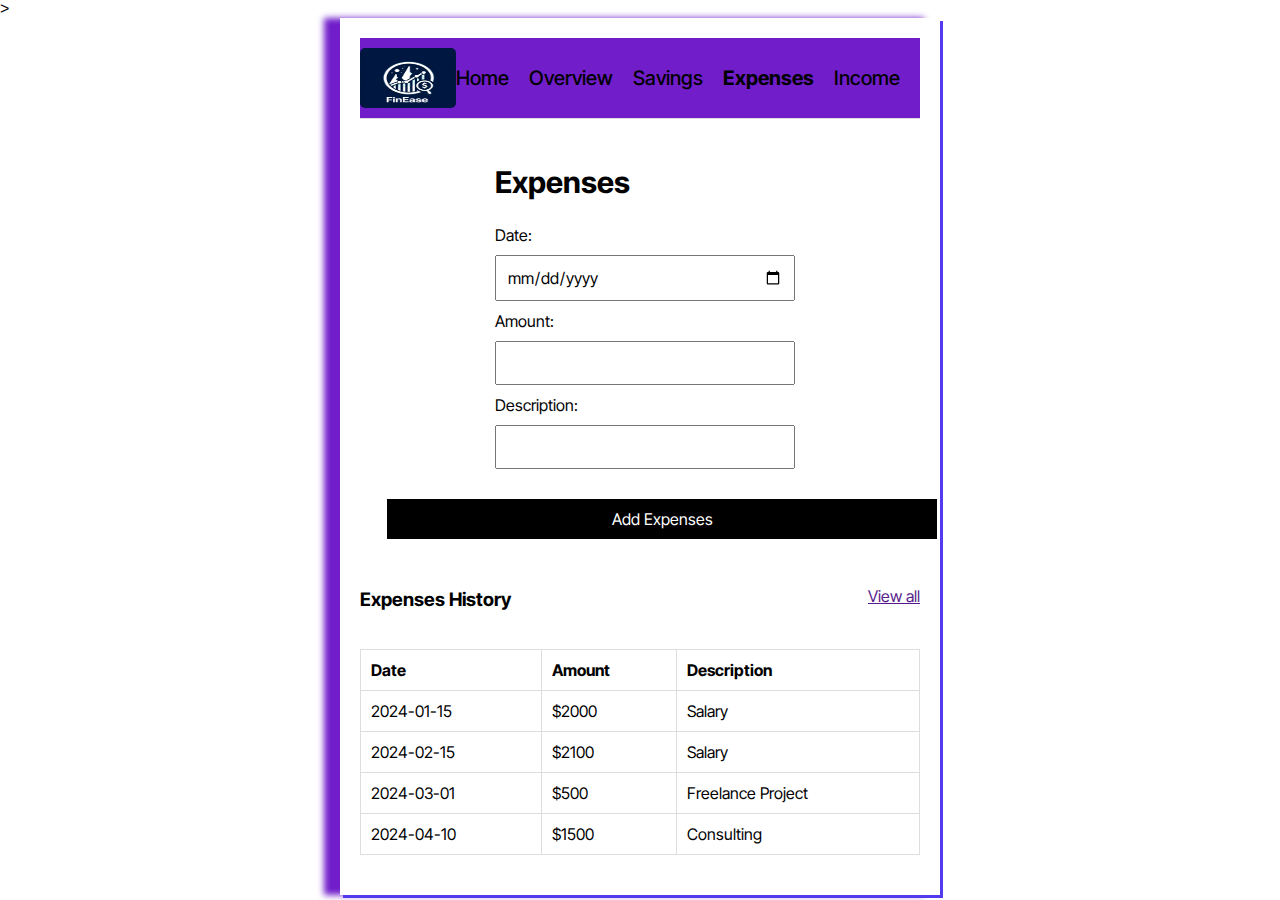
<file: expense.html>
<!DOCTYPE html>
<html lang="en">

<head>
    <meta charset="UTF-8">
    <meta name="viewport" content="width=device-width, initial-scale=1.0">
    <title>Finance Tracker - Income</title>
    <style>
        @import url('https://fonts.googleapis.com/css2?family=Inter+Tight:ital,wght@0,100..900;1,100..900&display=swap');
* {
    font-family: "Inter Tight", sans-serif;
    box-sizing: border-box;
    transition:0.4s ease-in-out;
}
        body {
            font-family: Arial, sans-serif;
            margin: 0;
            padding: 0;
            background-image: url("https://img.freepik.com/free-vector/gradient-glassmorphism-background_52683-86366.jpg");
            background-repeat: no-repeat;
            background-size: cover; 
            background-position: center; 
        }

        .container {
            max-width: 600px;
            margin: 0 auto;
            padding: 20px;
            background-color: transparent;
            box-shadow: 0 0 10px rgba(0, 0, 0, 0.1);
            box-shadow: 3px 3px rgb(82, 58, 239), -1em 0 .4em rgb(113, 30, 202);
        }

        .container img {
            width: 100px;
            height: 60px;
            border-radius: 5px;
        }

        header {
            display: flex;
            justify-content: space-between;
            align-items: center;
            padding: 10px 0;
            border-bottom: 1px solid #ddd;
            background-color: rgb(113, 30, 202);
        }

        header h1 {
            margin: 0;
        }

        nav ul {
            list-style: none;
            padding: 0;
            margin: 0;
            display: flex;
        }

        nav ul li {
            margin-right: 20px;
        }

        nav ul li a {
            text-decoration: none;
            color: black;
            font-size: 20px;
            font-weight: 500;
        }

        nav ul li a.active {
            font-weight: bold;
            color: black;
        }

        main {
            padding: 20px 0;
        }

        .upper-part {
            margin-left: 135px;
        }

        .upper-part h2{
            color: black;
            font-size: 30px;
        }

        #expenses-section {
            margin-top: 20px;
            text-align: center;
        }

        #expenses-section h2 {
            margin-bottom: 20px;
        }

        #expenses-form {
            display: grid;
            grid-template-columns: 1fr 1fr;
            gap: 10px;
        }

        #expenses-form label {
            grid-column: 1 / span 2;
        }

        #expenses-form input{
            padding: 10px;
            font-size: 1em;
            width: 300px;
        }

        .expenses-section button {
            grid-column: 1 / span 2;
            background-color: black;
            color: #fff;
            border: none;
            cursor: pointer;
            margin-top: 30px;
            margin-bottom: 30px;
            padding: 10px;
            font-size: 1em;
            width: 550px;
            margin-left: 27px;
        }

        .expenses-section button:hover {
            background-color: #0056b3;
        }

        .history{
            display: flex;
            justify-content: space-between;
            margin-bottom:5px;
        }

        .history a{
            margin-top: 17px;
        }


        table {
            width: 100%;
            border-collapse: collapse;
            margin-top: 20px;
        }

        table,
        th,
        td {
            border: 1px solid #ddd;
        }

        table th,
        table td {
            padding: 10px;
            text-align: left;
        }
        
        footer {
            text-align: center;
            padding: 10px 0;
            border-top: 1px solid #ddd;
            margin-top: 20px;
        }

        footer p {
            margin: 0;
        }
    </style>>
</head>

<body>
    <div class="container">
        <header>
            <img src="./images/1721151218625.png" alt="FinEase">
            <nav>
                <ul>
                    <li><a href="./index.html">Home</a></li>
                    <li><a href="./overview.html">Overview</a></li>
                    
                    <li><a href="./saving.html">Savings</a></li>
                    <li><a href="./expenses.html" class="active">Expenses</a></li>
                    <li><a href="./income.html">Income</a></li>
                </ul>
            </nav>
        </header>

        <main>
            <section class="expenses-section">
                <div class="upper-part">
                    <h2>Expenses</h2>
                    <form id="expenses-form">
                        <label for="expenses-date">Date:</label>
                        <input type="date" id="expenses-date" name="date" required>

                        <label for="expenses-amount">Amount:</label>
                        <input type="number" id="expenses-amount" name="amount" required>

                        <label for="expenses-description">Description:</label>
                        <input type="text" id="expenses-description" name="description" required>
                    </form>
                </div>
                <button type="submit">Add Expenses</button>
                <div class="history">
                    <h3>Expenses History</h3>
                    <a href="">View all</a>
                </div>
                <table id="expenses-table">
                    <thead>
                        <tr>
                            <th>Date</th>
                            <th>Amount</th>
                            <th>Description</th>
                        </tr>
                    </thead>
                    <tbody>
                        <tr>
                            <td>2024-01-15</td>
                            <td>$2000</td>
                            <td>Salary</td>
                        </tr>
                        <tr>
                            <td>2024-02-15</td>
                            <td>$2100</td>
                            <td>Salary</td>
                        </tr>
                        <tr>
                            <td>2024-03-01</td>
                            <td>$500</td>
                            <td>Freelance Project</td>
                        </tr>
                        <tr>
                            <td>2024-04-10</td>
                            <td>$1500</td>
                            <td>Consulting</td>
                        </tr>
                    </tbody>
                </table>
            </section>
        </main>

        
    </div>

</body>

</html>
</file>
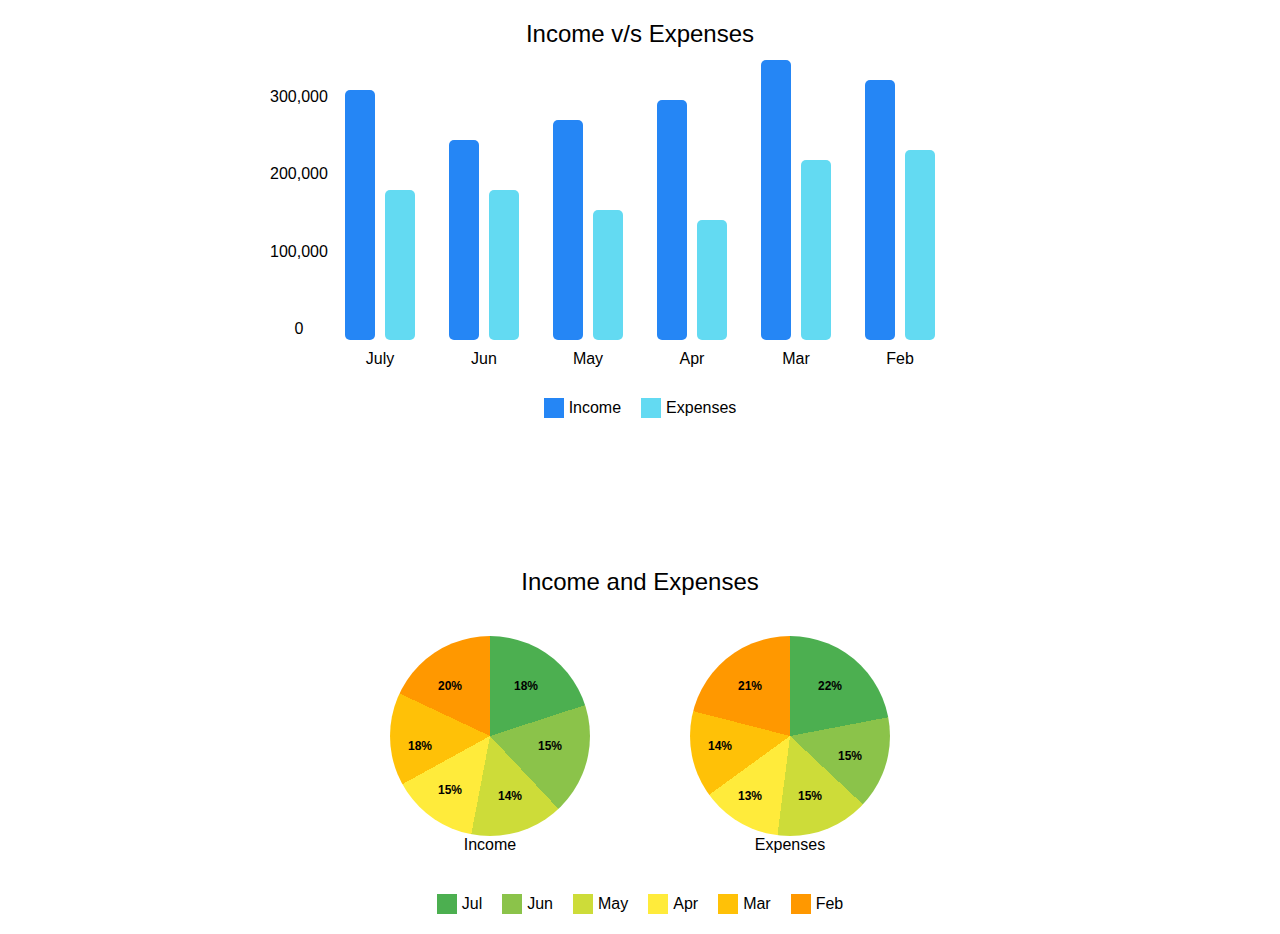
<file: Graph.html>
<!DOCTYPE html>
<html lang="en">
<head>
    <meta charset="UTF-8">
    <meta name="viewport" content="width=device-width, initial-scale=1.0">
    <title>Income vs Expenses Chart</title>
    <style>
        body {
            font-family: Arial, sans-serif;
            display: flex;
            flex-direction: column;
            align-items: center;
            margin: 0;
            padding: 20px;
        }
        .chart-container {
            width: 600px;
            margin: 0 auto;
            text-align: center;
            margin-bottom: 150px;
        }
        .chart-title {
            font-size: 24px;
            margin-bottom: 20px;
        }
        .chart {
            position: relative;
        }
        .bar-chart {
            display: flex;
            justify-content: space-between;
            align-items: flex-end;
            height: 300px;
            /* border-left: 2px solid #000;
            border-bottom: 2px solid #000; */
            padding-bottom: 10px;
            position: relative;
        }
        .bar-group {
            display: flex;
            flex-direction: column;
            align-items: center;
            width: 80px;
        }
        .bar {
            display: flex;
            justify-content: space-around;
            align-items: flex-end;
            width: 100%;
            height: 100%;
        }
        .bar div {
            width: 30px;
        }
        .income {
            background-color: rgb(37, 134, 245);
            border-radius: 5px;
        }
        .expenses {
            background-color: rgb(99, 218, 242);
            border-radius: 5px;
        }
        .income:hover{
            transform: scale(1.1);
        }
        .expenses:hover{
            transform: scale(1.1);
        }
        .bar-label {
            margin-top: 10px;
            
        }
        .y-axis-labels {
            position: absolute;
            left: -70px;
            bottom: 10px;
            display: flex;
            flex-direction: column;
            justify-content: space-around;
            height: 100%;
        }
        .y-axis-labels div {
            margin-right: 5px;
        }
        .legend-bar {
            display: flex;
            justify-content: center;
            margin-top: 20px;
        }
        .legend-bar div {
            display: flex;
            align-items: center;
            margin: 0 10px;
        }
        .legend-bar div span {
            display: inline-block;
            width: 20px;
            height: 20px;
            margin-right: 5px;
        }
        .income-legend {
            background-color: rgb(37, 134, 245);
        }
        .expenses-legend {
            background-color: rgb(99, 218, 242);
        }

        .chart-title {
            font-size: 24px;
            margin-bottom: 20px;
        }
       
        .pie-charts {
            display: flex;
            justify-content: space-around;
            flex-wrap: wrap;
            gap: 60px;
        }
        .pie-chart-container {
            display: flex;
            flex-direction: column;
            align-items: center;
            margin: 20px;
            position: relative;
        }
        .pie-chart {
            width: 200px;
            height: 200px;
            border-radius: 50%;
            position: relative;
        }
        .percentage-label {
            position: absolute;
            font-size: 12px;
            font-weight: bold;
            color: black;
            transform: translate(-50%, -50%);
        }
        .legend {
            display: flex;
            justify-content: center;
            margin-top: 20px;
            flex-wrap: wrap;
        }
        .legend div {
            display: flex;
            align-items: center;
            margin: 0 10px;
        }
        .legend div span {
            display: inline-block;
            width: 20px;
            height: 20px;
            margin-right: 5px;
        }
        
        .jul { background-color: #4CAF50; }
        .jun { background-color: #8BC34A; }
        .may { background-color: #CDDC39; }
        .apr { background-color: #FFEB3B; }
        .mar { background-color: #FFC107; }
        .feb { background-color: #FF9800; }
        
    </style>
</head>
<body>
    <div class="chart-container">
        <div class="chart-title">Income v/s Expenses</div>
        <div class="chart">
            <div class="y-axis-labels">
                <div>300,000</div>
                <div>200,000</div>
                <div>100,000</div>
                <div>0</div>
            </div>
            <div class="bar-chart">
                <div class="bar-group">
                    <div class="bar">
                        <div class="income" style="height: 250px;"></div>
                        <div class="expenses" style="height: 150px;"></div>
                    </div>
                    <div class="bar-label">July</div>
                </div>
                <div class="bar-group">
                    <div class="bar">
                        <div class="income" style="height: 200px;"></div>
                        <div class="expenses" style="height: 150px;"></div>
                    </div>
                    <div class="bar-label">Jun</div>
                </div>
                <div class="bar-group">
                    <div class="bar">
                        <div class="income" style="height: 220px;"></div>
                        <div class="expenses" style="height: 130px;"></div>
                    </div>
                    <div class="bar-label">May</div>
                </div>
                <div class="bar-group">
                    <div class="bar">
                        <div class="income" style="height: 240px;"></div>
                        <div class="expenses" style="height: 120px;"></div>
                    </div>
                    <div class="bar-label">Apr</div>
                </div>
                <div class="bar-group">
                    <div class="bar">
                        <div class="income" style="height: 280px;"></div>
                        <div class="expenses" style="height: 180px;"></div>
                    </div>
                    <div class="bar-label">Mar</div>
                </div>
                <div class="bar-group">
                    <div class="bar">
                        <div class="income" style="height: 260px;"></div>
                        <div class="expenses" style="height: 190px;"></div>
                    </div>
                    <div class="bar-label">Feb</div>
                </div>
            </div>
        </div>
        <div class="legend-bar">
            <div><span class="income-legend"></span>Income</div>
            <div><span class="expenses-legend"></span>Expenses</div>
        </div>
    </div>
    <div class="chart-title">Income and Expenses</div>
    <div class="pie-charts">
        <!-- Income Pie Chart -->
        <div class="pie-chart-container">
            <div class="pie-chart" style="background: conic-gradient(
                #4CAF50 0% 20%, 
                #8BC34A 20% 38%, 
                #CDDC39 38% 53%, 
                #FFEB3B 53% 67%, 
                #FFC107 67% 82%, 
                #FF9800 82% 100%
            );">
                <div class="percentage-label" style="top: 25%; left: 30%;">20%</div>
                <div class="percentage-label" style="top: 25%; left: 68%;">18%</div>
                <div class="percentage-label" style="top: 55%; left: 80%;">15%</div>
                <div class="percentage-label" style="top: 80%; left: 60%;">14%</div>
                <div class="percentage-label" style="top: 77%; left: 30%;">15%</div>
                <div class="percentage-label" style="top: 55%; left: 15%;">18%</div>
            </div>
            <div>Income</div>
        </div>
        <!-- Expenses Pie Chart -->
        <div class="pie-chart-container">
            <div class="pie-chart" style="background: conic-gradient(
                #4CAF50 0% 22%, 
                #8BC34A 22% 37%, 
                #CDDC39 37% 52%, 
                #FFEB3B 52% 65%, 
                #FFC107 65% 79%, 
                #FF9800 79% 100%
            );">
                <div class="percentage-label" style="top: 25%; left: 70%;">22%</div>
                <div class="percentage-label" style="top: 60%; left: 80%;">15%</div>
                <div class="percentage-label" style="top: 80%; left: 60%;">15%</div>
                <div class="percentage-label" style="top: 80%; left: 30%;">13%</div>
                <div class="percentage-label" style="top: 55%; left: 15%;">14%</div>
                <div class="percentage-label" style="top: 25%; left: 30%;">21%</div>
            </div>
            <div>Expenses</div>
        </div>
    </div>
    <div class="legend">
        <div><span class="jul"></span>Jul</div>
        <div><span class="jun"></span>Jun</div>
        <div><span class="may"></span>May</div>
        <div><span class="apr"></span>Apr</div>
        <div><span class="mar"></span>Mar</div>
        <div><span class="feb"></span>Feb</div>
    </div>
</body>
</html>
</file>
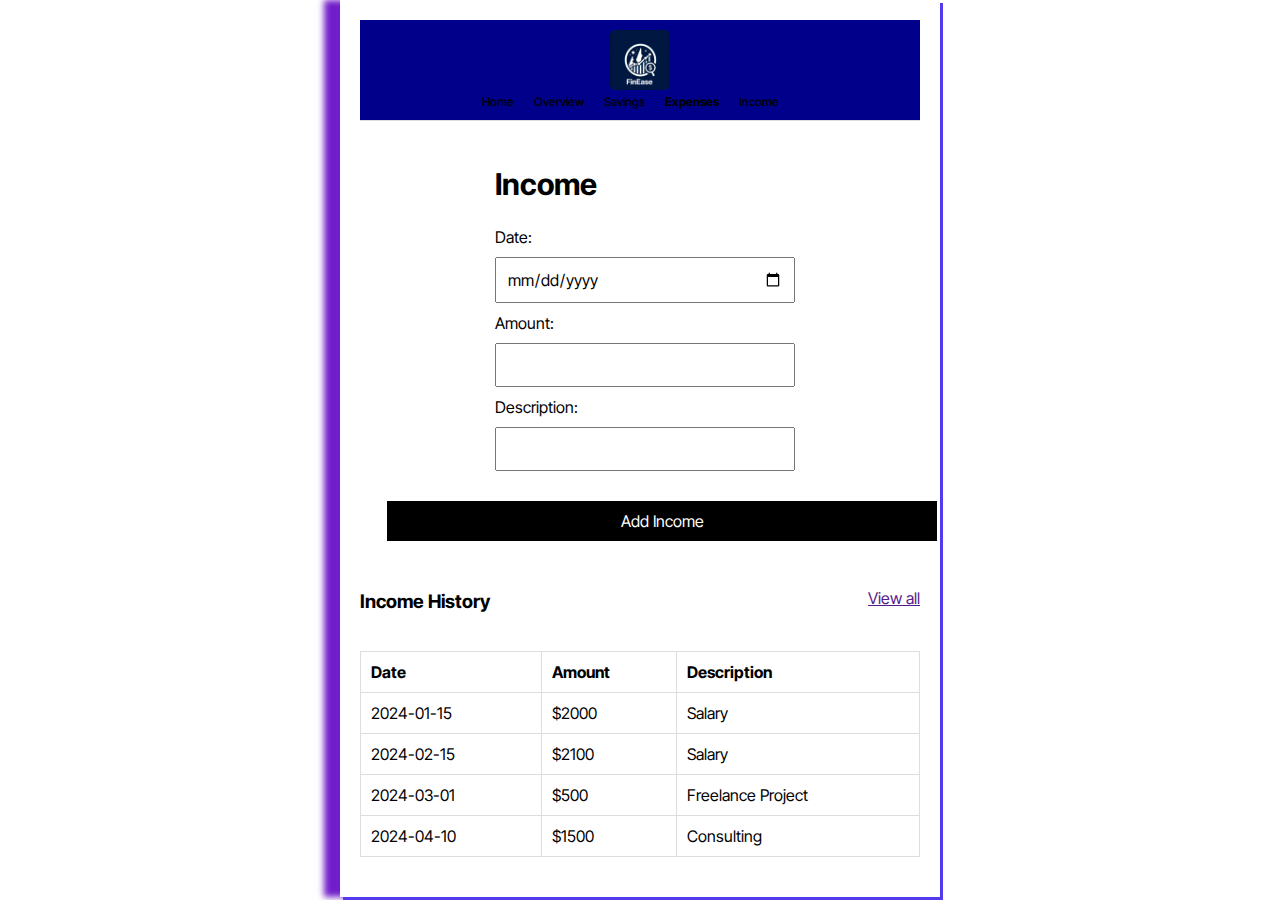
<file: income.html>
<!DOCTYPE html>
<html lang="en">

<head>
    <meta charset="UTF-8">
    <meta name="viewport" content="width=device-width, initial-scale=1.0">
    <title>Finance Tracker - Income</title>
    <style>
        @import url('https://fonts.googleapis.com/css2?family=Inter+Tight:ital,wght@0,100..900;1,100..900&display=swap');

        * {
            font-family: "Inter Tight", sans-serif;
            box-sizing: border-box;
            transition: 0.4s ease-in-out;
        }

        body {
            font-family: Arial, sans-serif;
            margin: 0;
            padding: 0;
            background-image: url("https://img.freepik.com/free-vector/gradient-glassmorphism-background_52683-86366.jpg");
            background-repeat: no-repeat;
            background-size: cover;
            background-position: center;
        }

        .container {
            max-width: 600px;
            margin: 0 auto;
            padding: 20px;
            background-color: transparent;
            box-shadow: 0 0 10px rgba(0, 0, 0, 0.1);
            box-shadow: 3px 3px rgb(82, 58, 239), -1em 0 .4em rgb(113, 30, 202);
        }

        .container img {
            height: 60px;
            border-radius: 5px;
        }

        header {
            display: flex;
            flex-direction: column;
            justify-content: space-between;
            align-items: center;
            padding: 10px ;
            border-bottom: 1px solid #ddd;
            background-color: darkblue;
            margin: 0;
        }

        header h1 {
            margin: 0;
        }

        nav ul {
            list-style: none;
            padding: 0;
            margin: 0;
            display: flex;
        }

        nav ul li {
            margin-right: 20px;
        }

        nav ul li a {
            text-decoration: none;
            color: black;
            font-size: 12px;
            font-weight: 500;
        }

        nav ul li a.active {
            font-weight: bold;
            color: black;
        }

        main {
            padding: 20px 0;
        }

        .upper-part {
            margin-left: 135px;
        }

        .upper-part h2 {
            color: black;
            font-size: 30px;
        }

        #income-section {
            margin-top: 20px;
            text-align: center;
        }

        #income-section h2 {
            margin-bottom: 20px;
        }

        #income-form {
            display: grid;
            grid-template-columns: 1fr 1fr;
            gap: 10px;
        }

        #income-form label {
            grid-column: 1 / span 2;
        }

        #income-form input {
            padding: 10px;
            font-size: 1em;
            width: 300px;
        }

        .income-section button {
            grid-column: 1 / span 2;
            background-color: black;
            color: #fff;
            border: none;
            cursor: pointer;
            margin-top: 30px;
            margin-bottom: 30px;
            padding: 10px;
            font-size: 1em;
            width: 550px;
            margin-left: 27px;
        }

        .income-section button:hover {
            background-color: #0056b3;
        }

        .history {
            display: flex;
            justify-content: space-between;
            margin-bottom: 5px;
        }

        .history a {
            margin-top: 17px;
        }


        table {
            width: 100%;
            border-collapse: collapse;
            margin-top: 20px;
        }

        table,
        th,
        td {
            border: 1px solid #ddd;
        }

        table th,
        table td {
            padding: 10px;
            text-align: left;
        }

        footer {
            text-align: center;
            padding: 10px 0;
            border-top: 1px solid #ddd;
            margin-top: 20px;
        }

        footer p {
            margin: 0;
        }
        @media (width <= 1200) {
            .container{
                overflow: scroll;
            }
            nav ul li a {
            text-decoration: none;
            color: black;
            font-size: 14px;
            font-weight: 500;
        }
            header{
                flex-direction: column;
                justify-content: center;
                align-items: center;
            }
            header img{
                display: block;
            }
        
            
        }
    </style>
</head>

<body>
    <div class="container">
        <header>
            <img src="./images/1721151218625.png" alt="FinEase">
            <nav>
                <ul>
                    <li><a href="./index.html">Home</a></li>
                    <li><a href="./overview.html">Overview</a></li>

                    <li><a href="./saving.html">Savings</a></li>
                    <li><a href="./expenses.html" class="active">Expenses</a></li>
                    <li><a href="./income.html">Income</a></li>
                </ul>
            </nav>
        </header>

        <main>
            <section class="income-section">
                <div class="upper-part">
                    <h2>Income</h2>
                    <form id="income-form">
                        <label for="income-date">Date:</label>
                        <input type="date" id="income-date" name="date" required>

                        <label for="income-amount">Amount:</label>
                        <input type="number" id="income-amount" name="amount" required>

                        <label for="income-description">Description:</label>
                        <input type="text" id="income-description" name="description" required>
                    </form>
                </div>
                <button type="submit">Add Income</button>
                <div class="history">
                    <h3>Income History</h3>
                    <a href="">View all</a>
                </div>
                <table id="income-table">
                    <thead>
                        <tr>
                            <th>Date</th>
                            <th>Amount</th>
                            <th>Description</th>
                        </tr>
                    </thead>
                    <tbody>
                        <tr>
                            <td>2024-01-15</td>
                            <td>$2000</td>
                            <td>Salary</td>
                        </tr>
                        <tr>
                            <td>2024-02-15</td>
                            <td>$2100</td>
                            <td>Salary</td>
                        </tr>
                        <tr>
                            <td>2024-03-01</td>
                            <td>$500</td>
                            <td>Freelance Project</td>
                        </tr>
                        <tr>
                            <td>2024-04-10</td>
                            <td>$1500</td>
                            <td>Consulting</td>
                        </tr>
                    </tbody>
                </table>
            </section>
        </main>


    </div>

</body>

</html>
</file>
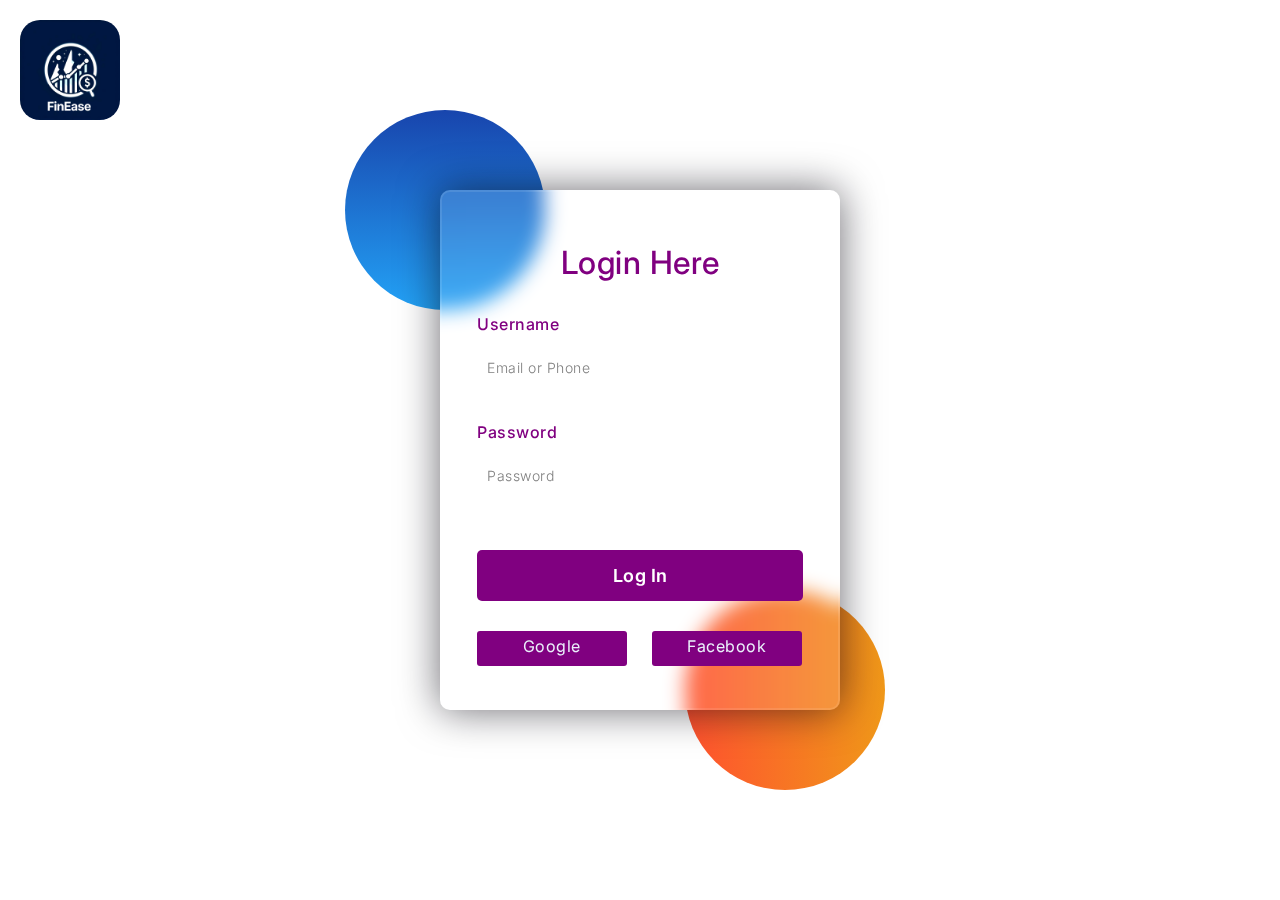
<file: login.html>
<!DOCTYPE html>
<html lang="en">

<head>
    <title>FinEasy | Login Form</title>
    <link rel="preconnect" href="https://fonts.googleapis.com">
    <link rel="preconnect" href="https://fonts.gstatic.com" crossorigin>
    <link href="https://fonts.googleapis.com/css2?family=Inter:wght@100..900&display=swap" rel="stylesheet">
    <style media="screen">
        *,
        *:before,
        *:after {
            padding: 0;
            margin: 0;
            box-sizing: border-box;
        }

        body {
            background-color: white;
        }

        .background {
            width: 430px;
            height: 520px;
            position: absolute;
            transform: translate(-50%, -50%);
            left: 50%;
            top: 50%;
        }

        .background .shape {
            height: 200px;
            width: 200px;
            position: absolute;
            border-radius: 50%;
        }

        .shape:first-child {
            background: linear-gradient(#1845ad,
                    #23a2f6);
            left: -80px;
            top: -80px;
        }

        .shape:last-child {
            background: linear-gradient(to right,
                    #ff512f,
                    #f09819);
            right: -30px;
            bottom: -80px;
        }

        form {
            height: 520px;
            width: 400px;
            background-color: rgba(255, 255, 255, 0.13);
            position: absolute;
            transform: translate(-50%, -50%);
            top: 50%;
            left: 50%;
            border-radius: 10px;
            backdrop-filter: blur(10px);
            border: 2px solid rgba(255, 255, 255, 0.1);
            box-shadow: 0 0 40px rgba(8, 7, 16, 0.6);
            padding: 50px 35px;
        }

        form * {
            font-family: 'Inter', sans-serif;
            color: purple;
            letter-spacing: 0.5px;
            outline: none;
            border: none;
        }

        form h3 {
            font-size: 32px;
            font-weight: 500;
            line-height: 42px;
            text-align: center;
        }

        label {
            display: block;
            margin-top: 30px;
            font-size: 16px;
            font-weight: 500;
        }

        input {
            display: block;
            height: 50px;
            width: 100%;
            background-color: rgba(255, 255, 255, 0.07);
            border-radius: 3px;
            padding: 0 10px;
            margin-top: 8px;
            font-size: 14px;
            font-weight: 300;
            color: black;
        }

        ::placeholder {
            color: #e5e5e5;
        }

        button {
            margin-top: 50px;
            width: 100%;
            background-color: purple;
            color: white;
            padding: 15px 0;
            font-size: 18px;
            font-weight: 600;
            border-radius: 5px;
            cursor: pointer;
        }

        .social {
            margin-top: 30px;
            display: flex;
        }

        .social div {
            background: red;
            width: 150px;
            border-radius: 3px;
            padding: 5px 10px 10px 5px;
            background-color: rgba(255, 255, 255, 0.27);
            color: #eaf0fb;
            text-align: center;
        }

        

        .social .fb {
            margin-left: 25px;
            background-color: purple;
        }

        .go {
            background-color: purple;
        }

        .social i {
            margin-right: 4px;
        }

        input::placeholder {
            color: grey;
        }

        a {
            text-decoration: none;
        }
    </style>
</head>

<body>
    <div>
        <img style="width: 100px; position: absolute; top: 20px; left: 20px; border-radius: 20px;"
            src="./images/1721151218625.png" alt="">
    </div>
    <div class="background">
        <div class="shape"></div>
        <div class="shape"></div>

    </div>
    <form>
        <h3>Login Here</h3>

        <label for="username">Username</label>
        <input type="text" placeholder="Email or Phone" id="username">

        <label for="password">Password</label>
        <input type="password" placeholder="Password" id="password">
            <a href="./overview.html">
            <button><a href="./overview.html" style="color: white;">
                Log In  </a>
            </button></a>
       
        <div class="social">
            <div class="go" style="background-color: purple;"><i class="fab fa-google"></i> Google</div>
            <div class="fb"><i class="fab fa-facebook"></i> Facebook</div>
        </div>
    </form>
</body>

</html>
</file>
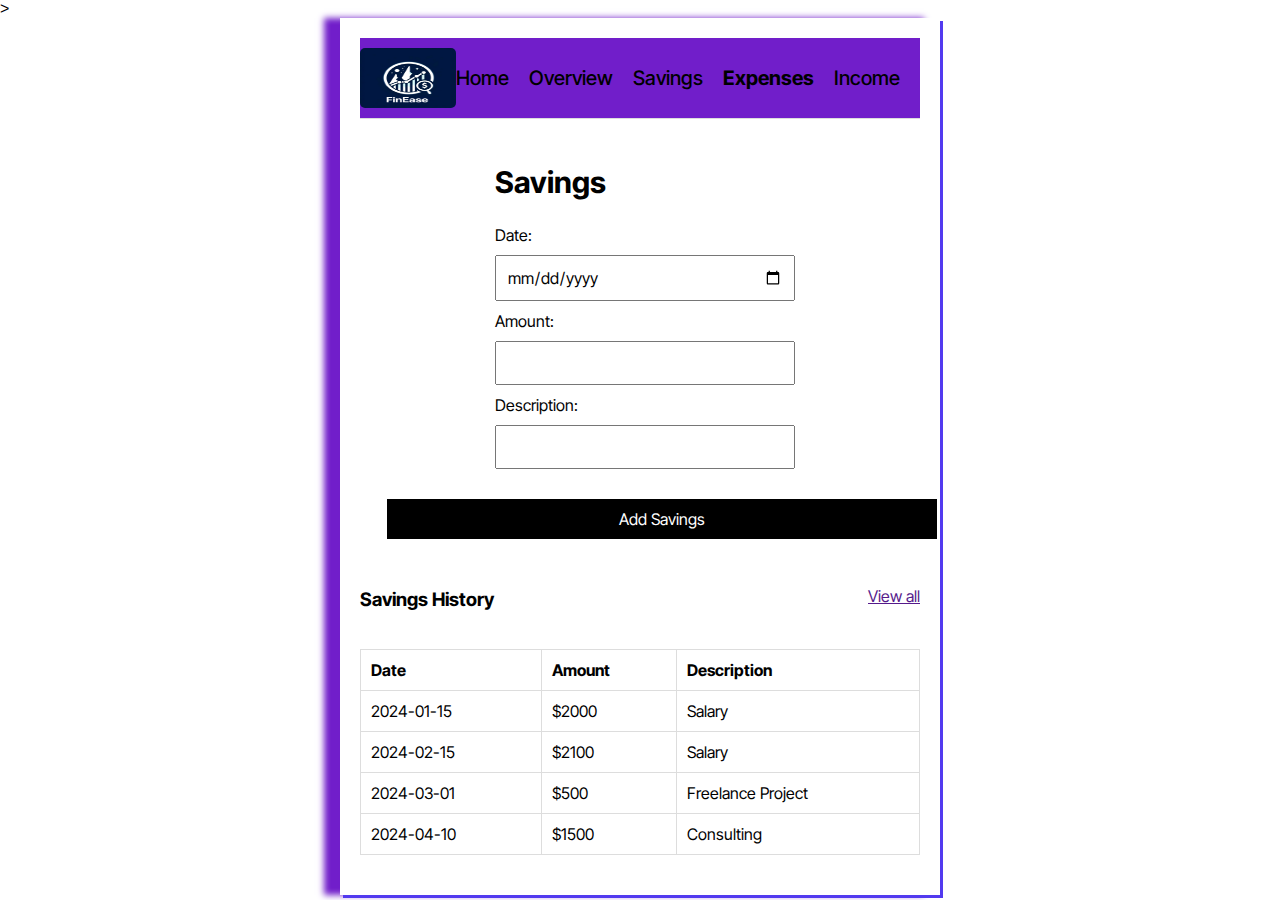
<file: saving.html>
<!DOCTYPE html>
<html lang="en">

<head>
    <meta charset="UTF-8">
    <meta name="viewport" content="width=device-width, initial-scale=1.0">
    <title>Finance Tracker - Income</title>
    <style>
        @import url('https://fonts.googleapis.com/css2?family=Inter+Tight:ital,wght@0,100..900;1,100..900&display=swap');
            * {
                font-family: "Inter Tight", sans-serif;
                box-sizing: border-box;
                transition:0.4s ease-in-out;
            }
        body {
            font-family: Arial, sans-serif;
            margin: 0;
            padding: 0;
            background-image: url("https://img.freepik.com/free-vector/gradient-glassmorphism-background_52683-86366.jpg");
            background-repeat: no-repeat;
            background-size: cover;
            background-position: center;
        }

        .container {
            max-width: 600px;
            margin: 0 auto;
            padding: 20px;
            background-color: transparent;
            box-shadow: 0 0 10px rgba(0, 0, 0, 0.1);
            box-shadow: 3px 3px rgb(82, 58, 239), -1em 0 .4em rgb(113, 30, 202);
        }

        .container img {
            width: 100px;
            height: 60px;
            border-radius: 5px;
        }

        header {
            display: flex;
            justify-content: space-between;
            align-items: center;
            padding: 10px 0;
            border-bottom: 1px solid #ddd;
            background-color: rgb(113, 30, 202);
        }

        header h1 {
            margin: 0;
        }

        nav ul {
            list-style: none;
            padding: 0;
            margin: 0;
            display: flex;
        }

        nav ul li {
            margin-right: 20px;
        }

        nav ul li a {
            text-decoration: none;
            color: black;
            font-size: 20px;
            font-weight: 500;
        }

        nav ul li a.active {
            font-weight: bold;
            color: black;
        }

        main {
            padding: 20px 0;
        }

        .upper-part {
            margin-left: 135px;
        }

        .upper-part h2 {
            color: black;
            font-size: 30px;
        }

        #saving-section {
            margin-top: 20px;
            text-align: center;
        }

        #saving-section h2 {
            margin-bottom: 20px;
        }

        #saving-form {
            display: grid;
            grid-template-columns: 1fr 1fr;
            gap: 10px;
        }

        #saving-form label {
            grid-column: 1 / span 2;
        }

        #saving-form input {
            padding: 10px;
            font-size: 1em;
            width: 300px;
        }

        .saving-section button {
            grid-column: 1 / span 2;
            background-color: black;
            color: #fff;
            border: none;
            cursor: pointer;
            margin-top: 30px;
            margin-bottom: 30px;
            padding: 10px;
            font-size: 1em;
            width: 550px;
            margin-left: 27px;
        }

        .saving-section button:hover {
            background-color: #0056b3;
        }

        .history {
            display: flex;
            justify-content: space-between;
            margin-bottom: 5px;
        }

        .history a {
            margin-top: 17px;
        }


        table {
            width: 100%;
            border-collapse: collapse;
            margin-top: 20px;
        }

        table,
        th,
        td {
            border: 1px solid #ddd;
        }

        table th,
        table td {
            padding: 10px;
            text-align: left;
        }

        footer {
            text-align: center;
            padding: 10px 0;
            border-top: 1px solid #ddd;
            margin-top: 20px;
        }

        footer p {
            margin: 0;
        }
    </style>>
</head>

<body>
    <div class="container">
        <header>
            
            <img src="./images/1721151218625.png" alt="FinEase">
            <nav>
                <ul>
                    <li><a href="./index.html">Home</a></li>
                    <li><a href="./overview.html">Overview</a></li>

                    <li><a href="./saving.html">Savings</a></li>
                    <li><a href="./expenses.html" class="active">Expenses</a></li>
                    <li><a href="./income.html">Income</a></li>
                </ul>
            </nav>
        </header>

        <main>
            <section class="saving-section">
                <div class="upper-part">
                    <h2>Savings</h2>
                    <form id="saving-form">
                        <label for="saving-date">Date:</label>
                        <input type="date" id="saving-date" name="date" required>

                        <label for="saving-amount">Amount:</label>
                        <input type="number" id="saving-amount" name="amount" required>

                        <label for="saving-description">Description:</label>
                        <input type="text" id="saving-description" name="description" required>
                    </form>
                </div>
                <button type="submit">Add Savings</button>
                <div class="history">
                    <h3>Savings History</h3>
                    <a href="">View all</a>
                </div>
                <table id="saving-table">
                    <thead>
                        <tr>
                            <th>Date</th>
                            <th>Amount</th>
                            <th>Description</th>
                        </tr>
                    </thead>
                    <tbody>
                        <tr>
                            <td>2024-01-15</td>
                            <td>$2000</td>
                            <td>Salary</td>
                        </tr>
                        <tr>
                            <td>2024-02-15</td>
                            <td>$2100</td>
                            <td>Salary</td>
                        </tr>
                        <tr>
                            <td>2024-03-01</td>
                            <td>$500</td>
                            <td>Freelance Project</td>
                        </tr>
                        <tr>
                            <td>2024-04-10</td>
                            <td>$1500</td>
                            <td>Consulting</td>
                        </tr>
                    </tbody>
                </table>
            </section>
        </main>


    </div>

</body>

</html>
</file>
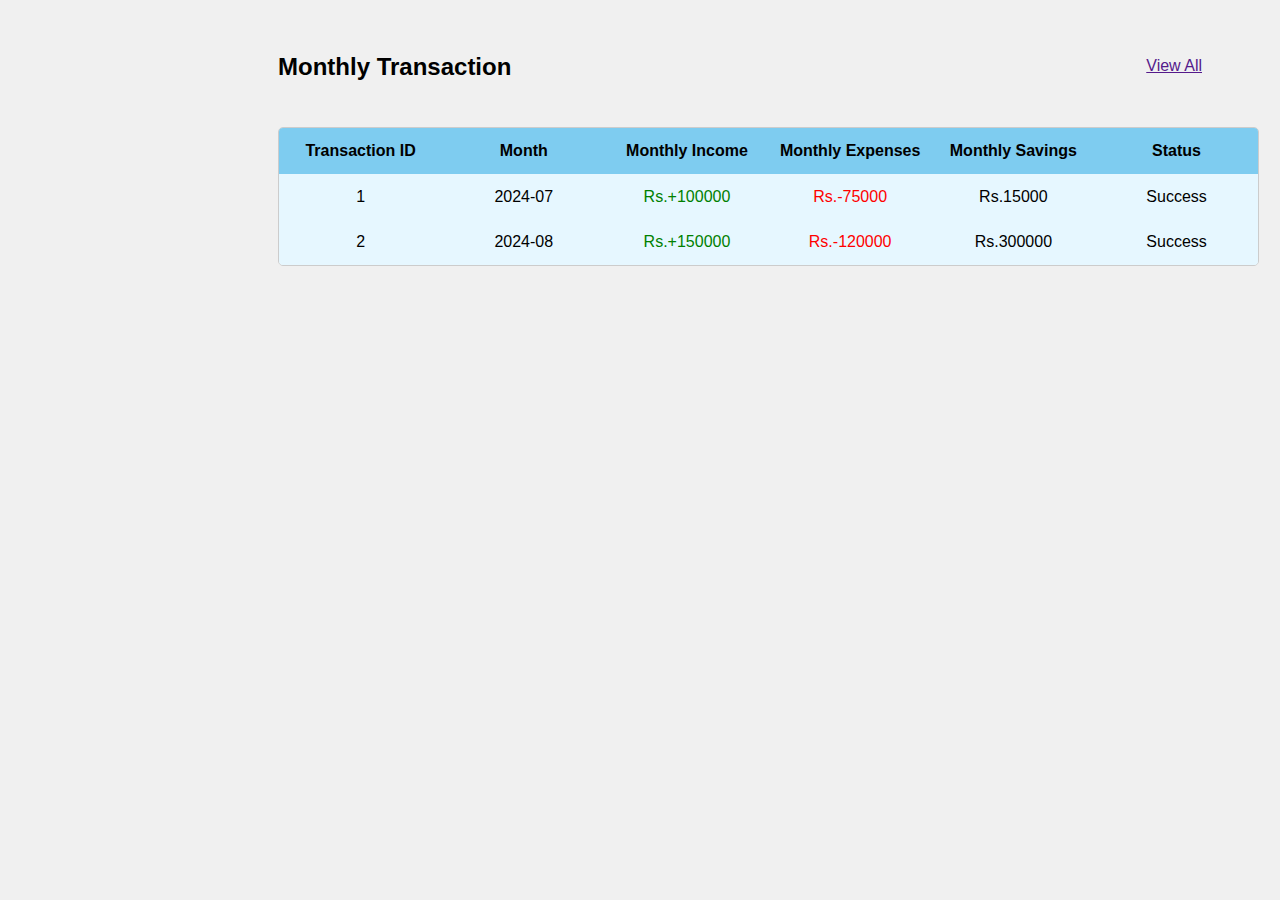
<file: transaction.html>
<!DOCTYPE html>
<html lang="en">
<head>
<meta charset="UTF-8">
<meta name="viewport" content="width=device-width, initial-scale=1.0">
<title>Document</title>
<style>
    body {
        font-family: Arial, sans-serif;
        line-height: 1.6;
        background-color: #f0f0f0;
        padding: 20px;
    }

    .head{
        display: flex;
        justify-content: space-between;
        margin-left: 250px;
        margin-bottom: 10px;
        padding-bottom: 1px;
        
    }
    .head a{
        padding-top: 25px;
        margin-right: 50px;
        
    }

    .table-container {
        max-height: 400px; /* Adjust as needed */
        overflow-y: auto;
        border: 1px solid #ccc;
        border-radius: 5px;
        margin-top: 20px;
        width: 80%;
        margin-left: 250px;
       
    }

    table {
        width: 100%;
        border-collapse: collapse;
        table-layout: fixed;
        
    }

    th, td {
        padding: 10px;
        text-align: left;
        /* border-bottom: 1px solid #ddd; */
        
    }

    th {
        background-color: #7eccf0;
        text-align: center;
    }

    td {
        background-color: #e6f7ff;
        text-align: center;
        font-weight: 500;
        
    }
    
    tr td:nth-of-type(3){
        color:green;
    }
    tr td:nth-of-type(4){
        color:red;
    }

    .table-container:hover{
            transform: scale(1.03);
        }
    .head a:hover{
        font-weight:600;
    }
</style>
</head>
<body>

<div class = "transaction">
    <div class = "head">
        <h2>Monthly Transaction</h2>
        <a href="">View All</a>
    </div>

<div class="table-container">
    <table>
        <thead>
            <tr>
                <th>Transaction ID</th>
                <th>Month</th>
                <th>Monthly Income</th>
                <th>Monthly Expenses</th>
                <th>Monthly Savings</th>
                <th>Status</th>
            </tr>
        </thead>
        <tbody>
            
            <tr>
                <td>1</td>
                <td>2024-07</td>
                <td>Rs.+100000</td>
                <td>Rs.-75000</td>
                <td>Rs.15000</td>
                <td>Success</td>
            </tr>
            <tr>
                <td>2</td>
                <td>2024-08</td>
                <td>Rs.+150000</td>
                <td>Rs.-120000</td>
                <td>Rs.300000</td>
                <td>Success</td>
            </tr>
            
        </tbody>
    </table>
</div>
</div>
</body>
</html>
</file>
